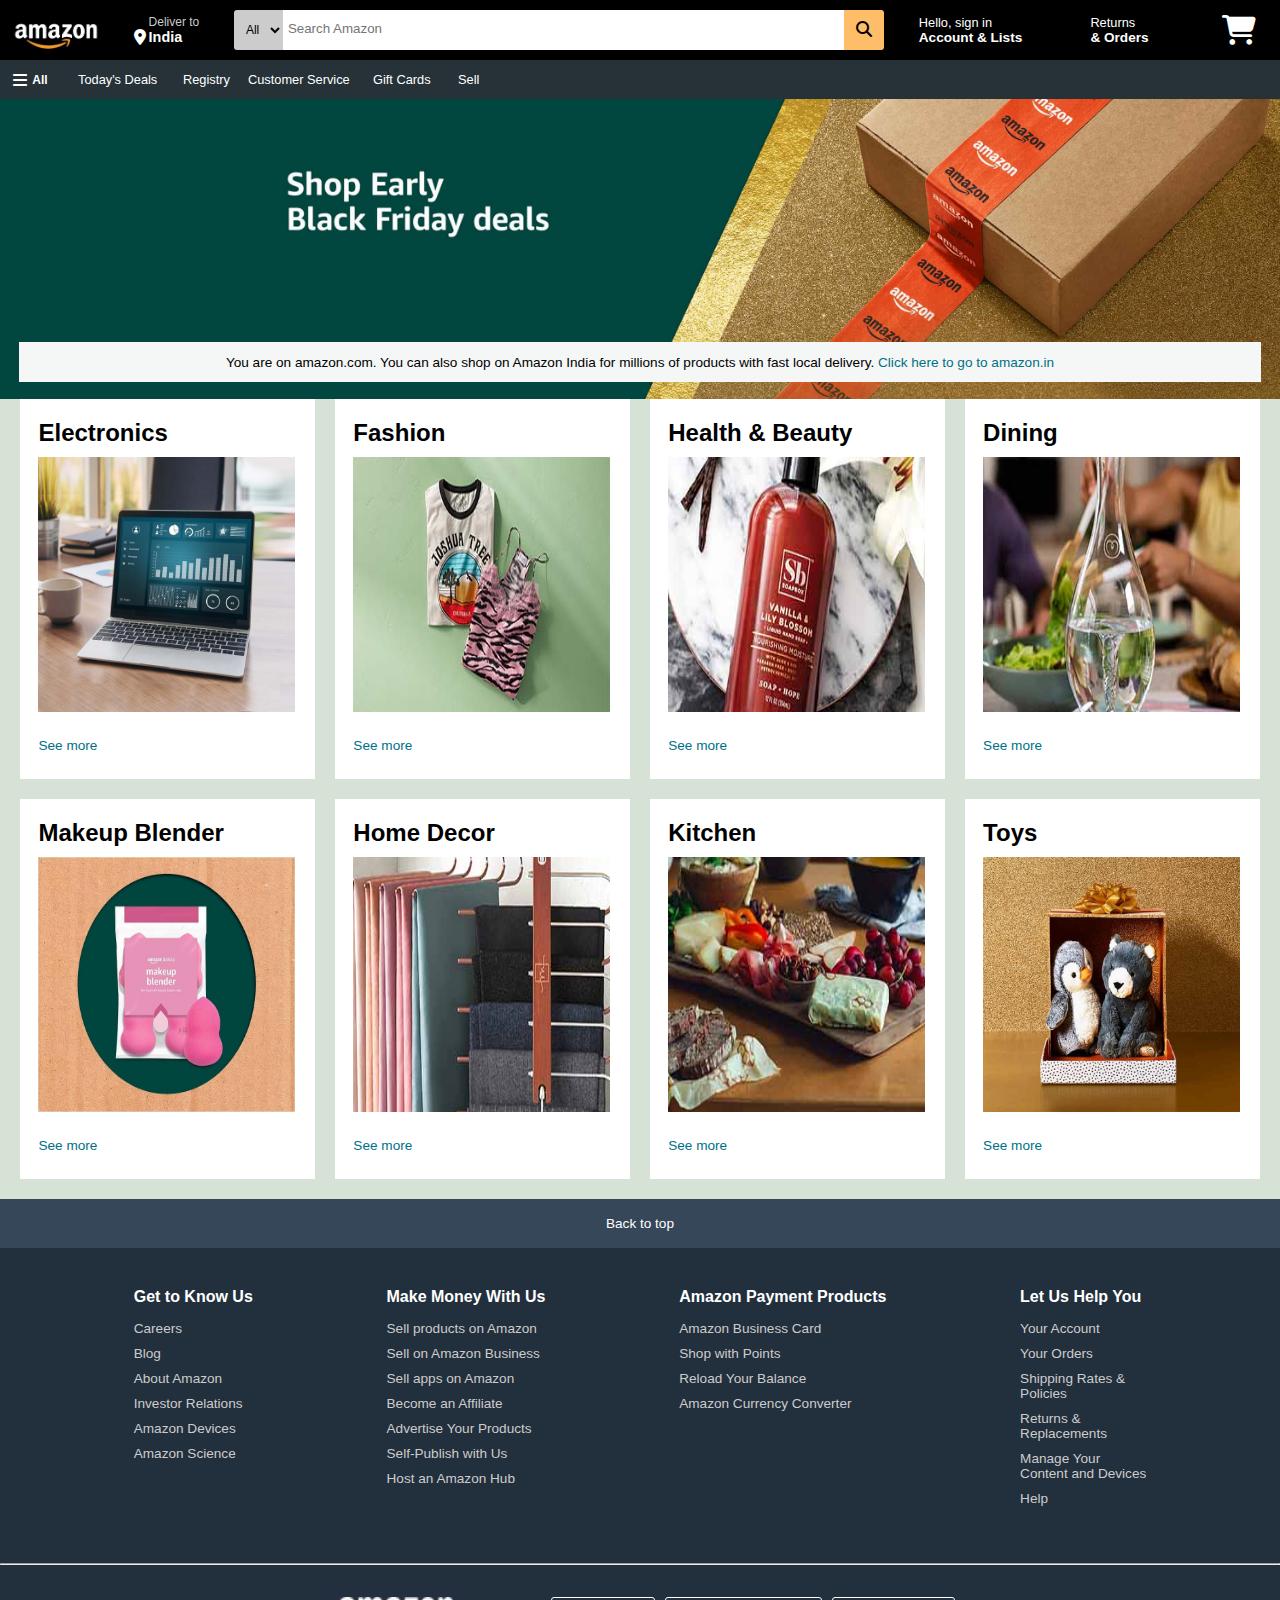
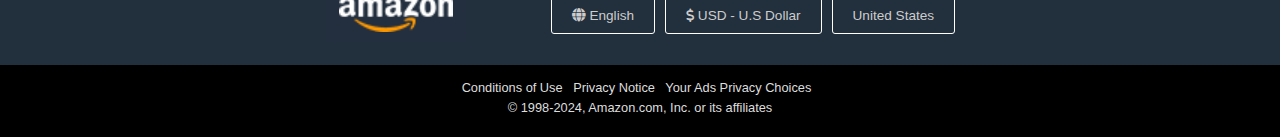
<file: index/index.html>
<!DOCTYPE html>
<html lang="en">
  <head>
    <meta charset="UTF-8" />
    <meta name="viewport" content="width=device-width, initial-scale=1.0" />
    <title>Amazon</title>
    <link
      rel="stylesheet"
      href="https://cdnjs.cloudflare.com/ajax/libs/font-awesome/6.4.2/css/all.min.css"
    />
    <link rel="stylesheet" href="./style.css" />
  </head>
  <body>
    <header>
      <div class="navbar">
        <div class="nav_logo border">
          <div class="logo"></div>
        </div>

        <!-- nav address -->

        <div class="nav-address border">
          <p class="add-first">Deliver to</p>
          <div class="nav-icon">
            <i class="fa-solid fa-location-dot"></i>
            <p class="add-second">India</p>
          </div>
        </div>

        <!-- nav search -->

        <div class="nav-search">
          <div class="nav-search-area">
            <select class="nav-option">
              <option>All</option>
            </select>
            <input
              class="nav-search-text"
              type="text"
              placeholder="Search Amazon"
            />
            <button class="nav-search-btn">
              <i class="fa-solid fa-magnifying-glass"></i>
            </button>
          </div>
        </div>

        <!-- nav account -->

        <div class="nav-account border">
          <p class="account-line1">Hello, sign in</p>
          <p class="account-line2">Account & Lists</p>
        </div>

        <!-- nav returns & orders -->

        <div class="nav-return border">
          <p class="account-line1">Returns</p>
          <p class="account-line2">& Orders</p>
        </div>

        <!-- nav cart -->

        <div class="nav-cart border">
          <a href="../Cart/cart.html"
            ><i class="fa-solid fa-cart-shopping"></i
          ></a>
        </div>
      </div>

      <!-- lower navbar -->
      <div class="navbar-2">
        <div class="hamburger-menu border">
          <i class="fa-solid fa-bars"></i>
          <p>All</p>
        </div>

        <div class="deals border nav2-content">
          <p>Today's Deals</p>
        </div>

        <div class="registry border nav2-content">
          <p>Registry</p>
        </div>

        <div class="service border nav2-content">
          <p>Customer Service</p>
        </div>

        <div class="gift border nav2-content">
          <p>Gift Cards</p>
        </div>

        <div class="sell border nav2-content">
          <p>Sell</p>
        </div>
      </div>
    </header>

    <!-- hero saction -->

    <div class="hero-section">
      <div class="hero-msg">
        <p>
          You are on amazon.com. You can also shop on Amazon India for millions
          of products with fast local delivery.
          <a>Click here to go to amazon.in</a>
        </p>
      </div>
    </div>

    <div class="box-section">
      <div class="box">
        <h2>Electronics</h2>
        <img class="hero-img" src="../images/electronics.jpg" />
        <a href="../Products/products.html" class="hero-a">See more</a>
      </div>

      <div class="box">
        <h2>Fashion</h2>
        <img class="hero-img" src="../images/cloth1.jpg" />
        <a href="../Products/products.html" class="hero-a">See more</a>
      </div>

      <div class="box">
        <h2>Health & Beauty</h2>
        <img class="hero-img" src="../images/health_&_beauty.jpg" />
        <a href="../Products/products.html" class="hero-a">See more</a>
      </div>

      <div class="box">
        <h2>Dining</h2>
        <img class="hero-img" src="../images/dining.jpg" />
        <a href="../Products/products.html" class="hero-a">See more</a>
      </div>

      <div class="box">
        <h2>Makeup Blender</h2>
        <img class="hero-img" src="../images/makeup-blender.jpg" />
        <a href="../Products/products.html" class="hero-a">See more</a>
      </div>

      <div class="box">
        <h2>Home Decor</h2>
        <img class="hero-img" src="../images/home.jpg" />
        <a href="../Products/products.html" class="hero-a">See more</a>
      </div>

      <div class="box">
        <h2>Kitchen</h2>
        <img class="hero-img" src="../images/kitchen.jpg" />
        <a href="../Products/products.html" class="hero-a">See more</a>
      </div>

      <div class="box">
        <h2>Toys</h2>
        <img class="hero-img" src="../images/teddy.jpg" />
        <a href="../Products/products.html" class="hero-a">See more</a>
      </div>
    </div>

    <!-- footer section -->

    <footer class="footer">
      <div class="nav-footer">
        <p>Back to top</p>
      </div>

      <div class="hero-footer">
        <div class="footer-content">
          <h4>Get to Know Us</h4>
          <p>Careers</p>
          <p>Blog</p>
          <p>About Amazon</p>
          <p>Investor Relations</p>
          <p>Amazon Devices</p>
          <p>Amazon Science</p>
        </div>

        <div class="footer-content">
          <h4>Make Money With Us</h4>
          <p>Sell products on Amazon</p>
          <p>Sell on Amazon Business</p>
          <p>Sell apps on Amazon</p>
          <p>Become an Affiliate</p>
          <p>Advertise Your Products</p>
          <p>Self-Publish with Us</p>
          <p>Host an Amazon Hub</p>
        </div>

        <div class="footer-content">
          <h4>Amazon Payment Products</h4>
          <p>Amazon Business Card</p>
          <p>Shop with Points</p>
          <p>Reload Your Balance</p>
          <p>Amazon Currency Converter</p>
        </div>

        <div class="footer-content">
          <h4>Let Us Help You</h4>
          <p>Your Account</p>
          <p>Your Orders</p>
          <p>
            Shipping Rates & <br />
            Policies
          </p>
          <p>
            Returns & <br />
            Replacements
          </p>
          <p>Manage Your <br />Content and Devices</p>
          <p>Help</p>
        </div>
      </div>

      <hr />

      <div class="footer-logo">
        <div class="logo-footer">
          <img src="../images/amazon_logo2.png" />
        </div>
        <div class="address">
          <div class="address-content">
            <p><i class="fa-solid fa-globe"></i> English</p>
          </div>

          <div class="address-content">
            <p><i class="fa-solid fa-dollar-sign"></i> USD - U.S Dollar</p>
          </div>

          <div class="address-content">
            <p>United States</p>
          </div>
        </div>
      </div>

      <div class="footer-end">
        <div class="footer-end1">
          <a>Conditions of Use</a>
          <a>Privacy Notice</a>
          <a>Your Ads Privacy Choices</a>
        </div>

        <div class="footer-end2">
          <a>© 1998-2024, Amazon.com, Inc. or its affiliates</a>
        </div>
      </div>
    </footer>
  </body>
</html>
</file>
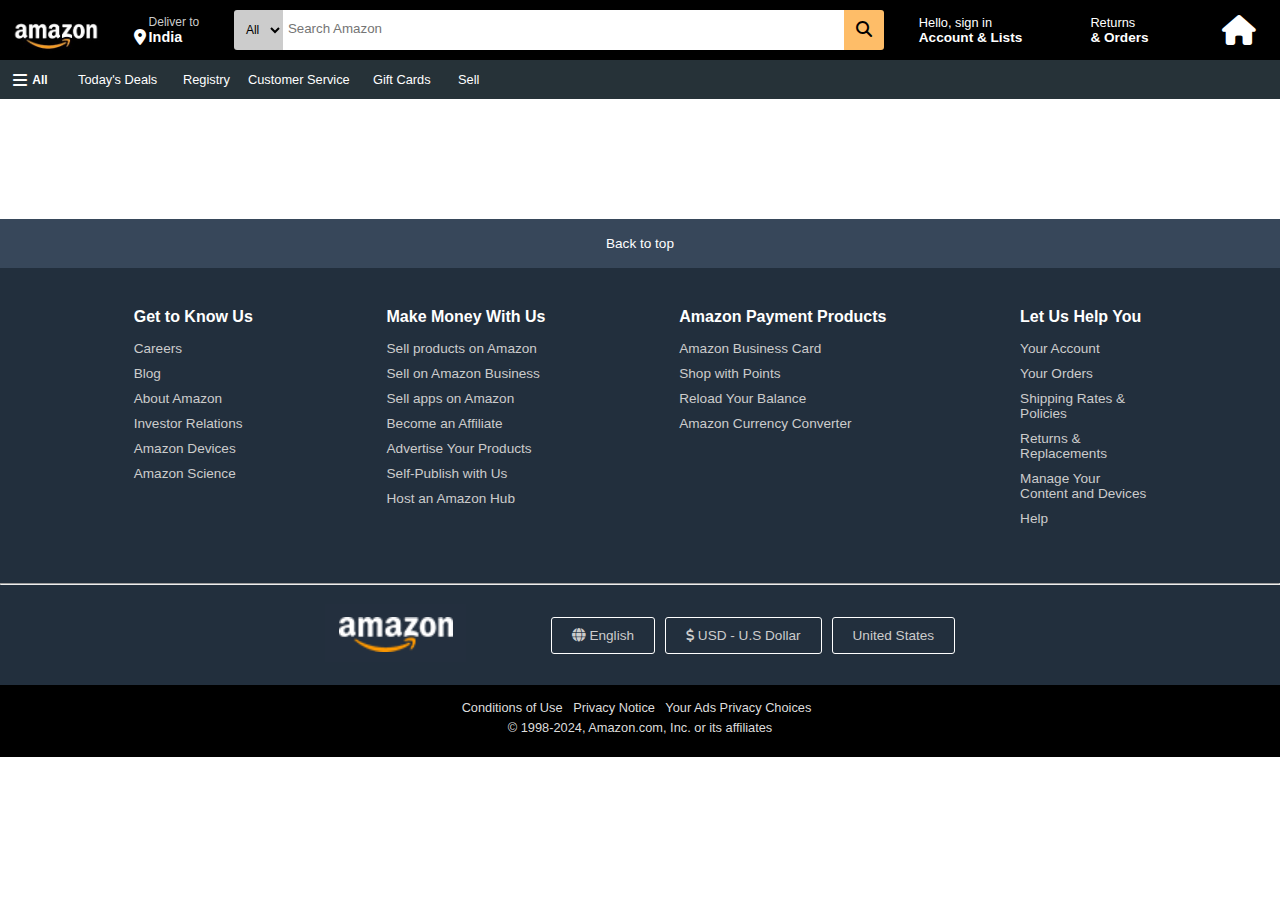
<file: Cart/cart.html>
<!DOCTYPE html>
<html lang="en">
  <head>
    <meta charset="UTF-8" />
    <meta name="viewport" content="width=device-width, initial-scale=1.0" />
    <title>Cart</title>
    <link
      rel="stylesheet"
      href="https://cdnjs.cloudflare.com/ajax/libs/font-awesome/6.4.2/css/all.min.css"
    />
    <link rel="stylesheet" href="./cart.css" />
    <link rel="stylesheet" href="../index/style.css" />
    <link rel="stylesheet" href="../Products/products.css" />
  </head>
  <body>
    <!-- header section -->
    <header>
      <div class="navbar">
        <div class="nav_logo border">
          <div class="logo"></div>
        </div>

        <!-- nav address -->

        <div class="nav-address border">
          <p class="add-first">Deliver to</p>
          <div class="nav-icon">
            <i class="fa-solid fa-location-dot"></i>
            <p class="add-second">India</p>
          </div>
        </div>

        <!-- nav search -->

        <div class="nav-search">
          <div class="nav-search-area">
            <select class="nav-option">
              <option>All</option>
            </select>
            <input
              class="nav-search-text"
              type="text"
              placeholder="Search Amazon"
            />
            <button class="nav-search-btn">
              <i class="fa-solid fa-magnifying-glass"></i>
            </button>
          </div>
        </div>

        <!-- nav account -->

        <div class="nav-account border">
          <p class="account-line1">Hello, sign in</p>
          <p class="account-line2">Account & Lists</p>
        </div>

        <!-- nav returns & orders -->

        <div class="nav-return border">
          <p class="account-line1">Returns</p>
          <p class="account-line2">& Orders</p>
        </div>

        <!-- nav cart -->

        <div class="nav-cart border">
          <a href="../index/index.html"><i class="fa-solid fa-house"></i></a>
        </div>
      </div>

      <!-- lower navbar -->
      <div class="navbar-2">
        <div class="hamburger-menu border">
          <i class="fa-solid fa-bars"></i>
          <p>All</p>
        </div>

        <div class="deals border nav2-content">
          <p>Today's Deals</p>
        </div>

        <div class="registry border nav2-content">
          <p>Registry</p>
        </div>

        <div class="service border nav2-content">
          <p>Customer Service</p>
        </div>

        <div class="gift border nav2-content">
          <p>Gift Cards</p>
        </div>

        <div class="sell border nav2-content">
          <p>Sell</p>
        </div>
      </div>
    </header>
    <!-- hero section -->
    <div class="hero-sec" id="cart-cont"></div>
    <div id="emp-cont"></div>
    <div id="p-text-cont"></div>
    <!-- footer section -->
    <footer class="footer">
      <div class="nav-footer">
        <p>Back to top</p>
      </div>

      <div class="hero-footer">
        <div class="footer-content">
          <h4>Get to Know Us</h4>
          <p>Careers</p>
          <p>Blog</p>
          <p>About Amazon</p>
          <p>Investor Relations</p>
          <p>Amazon Devices</p>
          <p>Amazon Science</p>
        </div>

        <div class="footer-content">
          <h4>Make Money With Us</h4>
          <p>Sell products on Amazon</p>
          <p>Sell on Amazon Business</p>
          <p>Sell apps on Amazon</p>
          <p>Become an Affiliate</p>
          <p>Advertise Your Products</p>
          <p>Self-Publish with Us</p>
          <p>Host an Amazon Hub</p>
        </div>

        <div class="footer-content">
          <h4>Amazon Payment Products</h4>
          <p>Amazon Business Card</p>
          <p>Shop with Points</p>
          <p>Reload Your Balance</p>
          <p>Amazon Currency Converter</p>
        </div>

        <div class="footer-content">
          <h4>Let Us Help You</h4>
          <p>Your Account</p>
          <p>Your Orders</p>
          <p>
            Shipping Rates & <br />
            Policies
          </p>
          <p>
            Returns & <br />
            Replacements
          </p>
          <p>Manage Your <br />Content and Devices</p>
          <p>Help</p>
        </div>
      </div>

      <hr />

      <div class="footer-logo">
        <div class="logo-footer">
          <img src="../images/amazon_logo2.png" />
        </div>
        <div class="address">
          <div class="address-content">
            <p><i class="fa-solid fa-globe"></i> English</p>
          </div>

          <div class="address-content">
            <p><i class="fa-solid fa-dollar-sign"></i> USD - U.S Dollar</p>
          </div>

          <div class="address-content">
            <p>United States</p>
          </div>
        </div>
      </div>

      <div class="footer-end">
        <div class="footer-end1">
          <a>Conditions of Use</a>
          <a>Privacy Notice</a>
          <a>Your Ads Privacy Choices</a>
        </div>

        <div class="footer-end2">
          <a>© 1998-2024, Amazon.com, Inc. or its affiliates</a>
        </div>
      </div>
    </footer>
  </body>
  <script src="./cart.js"></script>
</html>
</file>
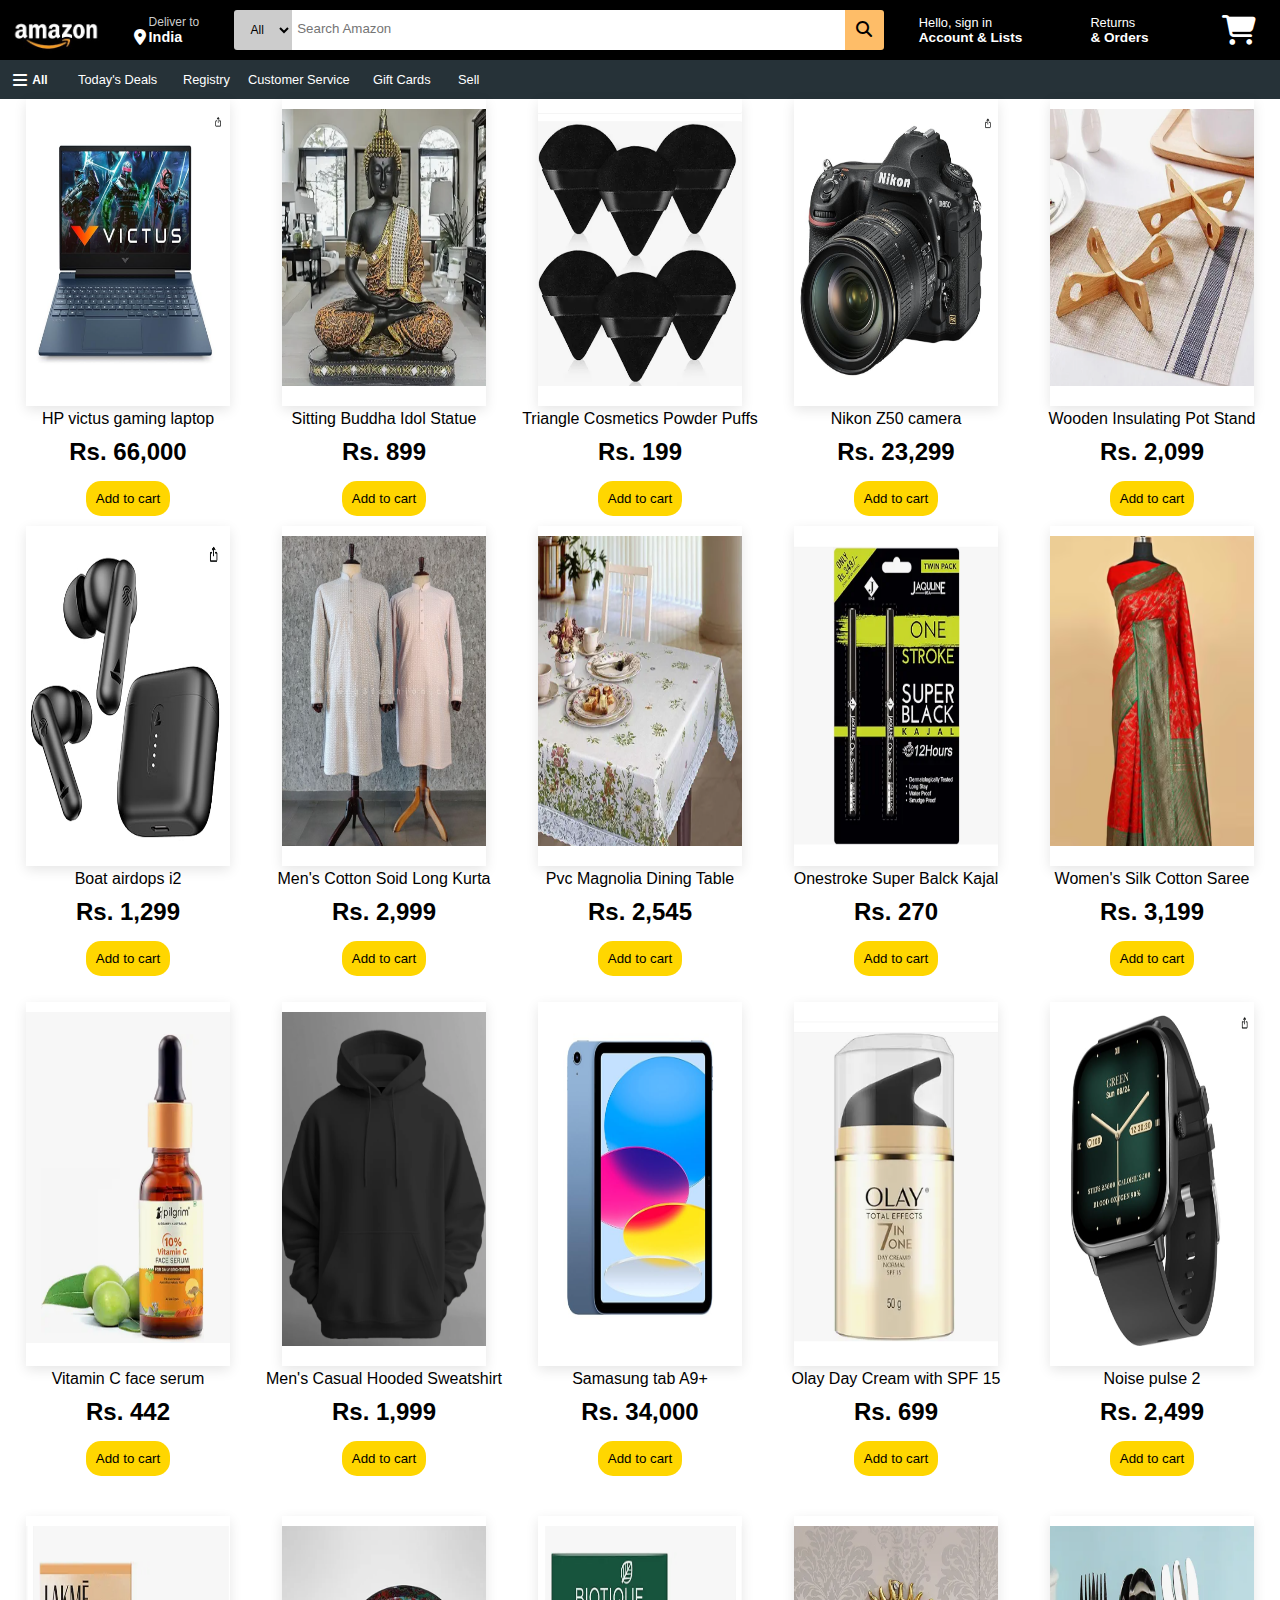
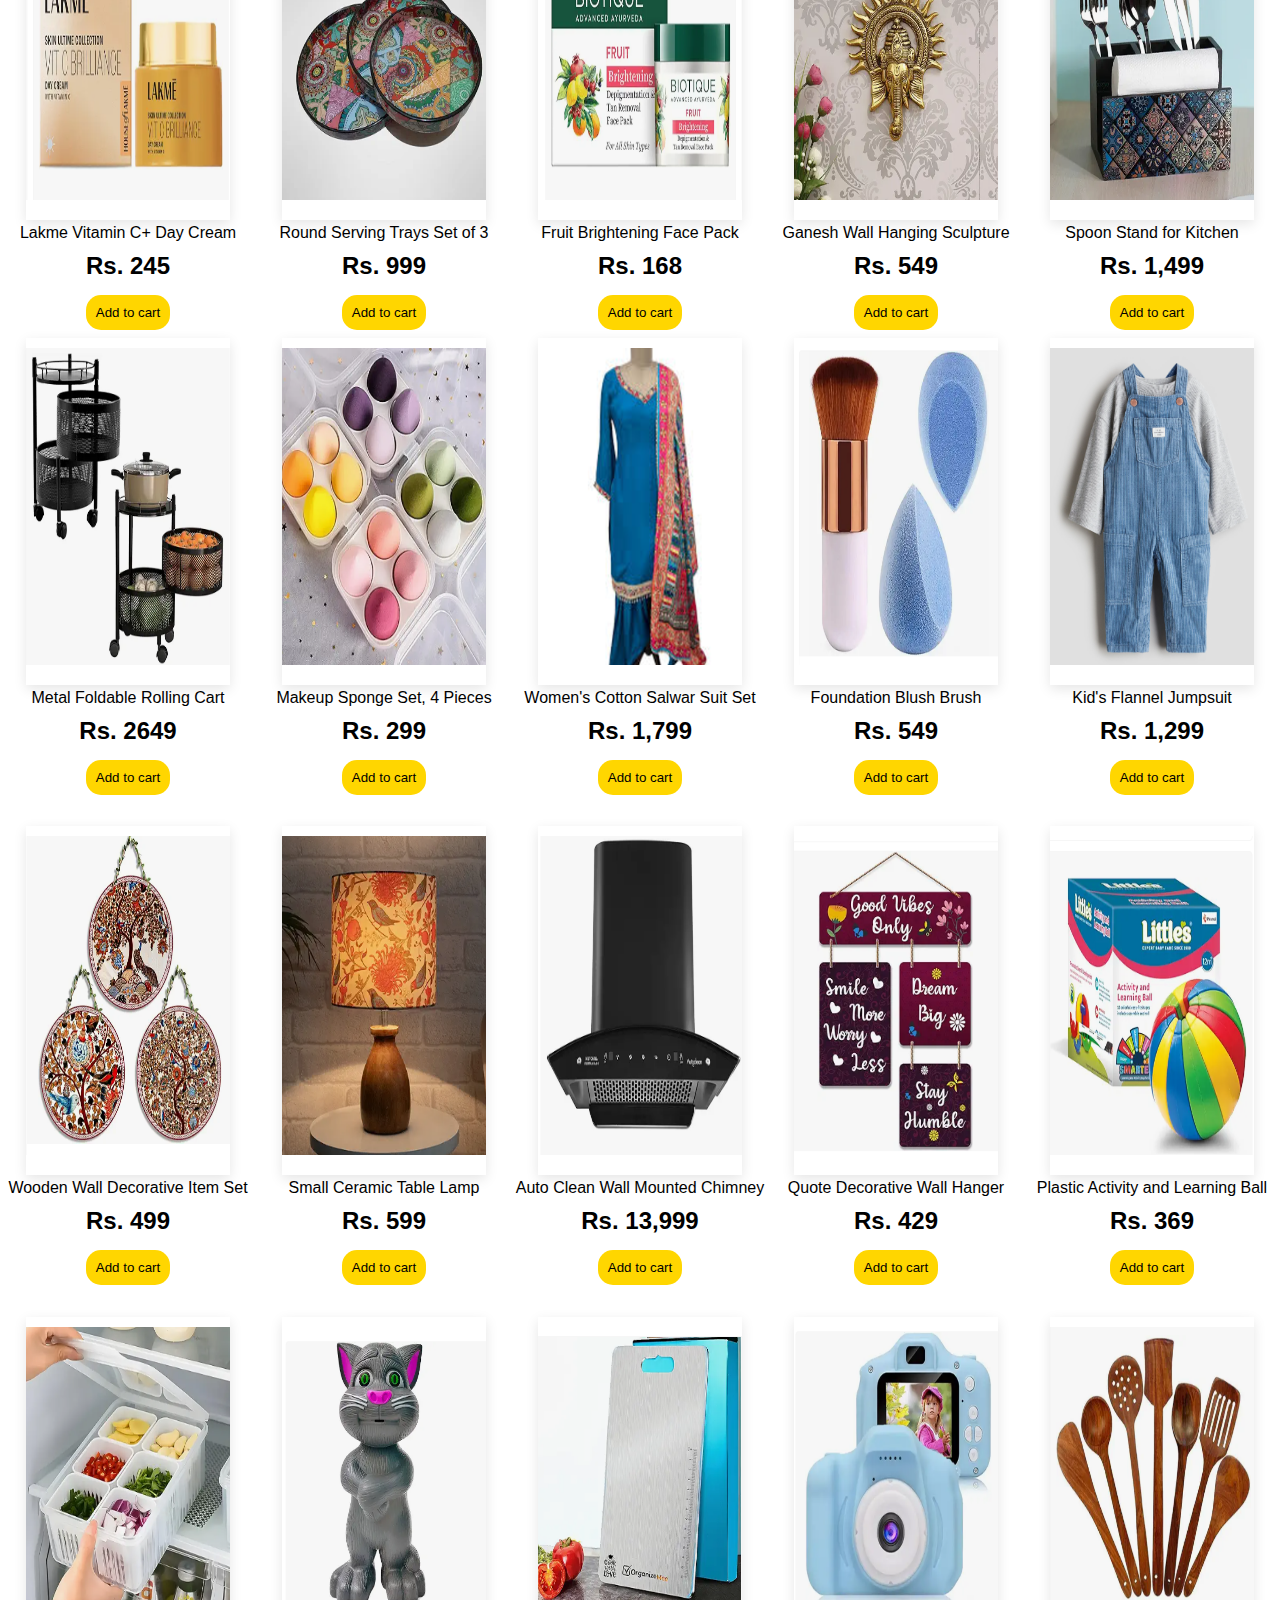
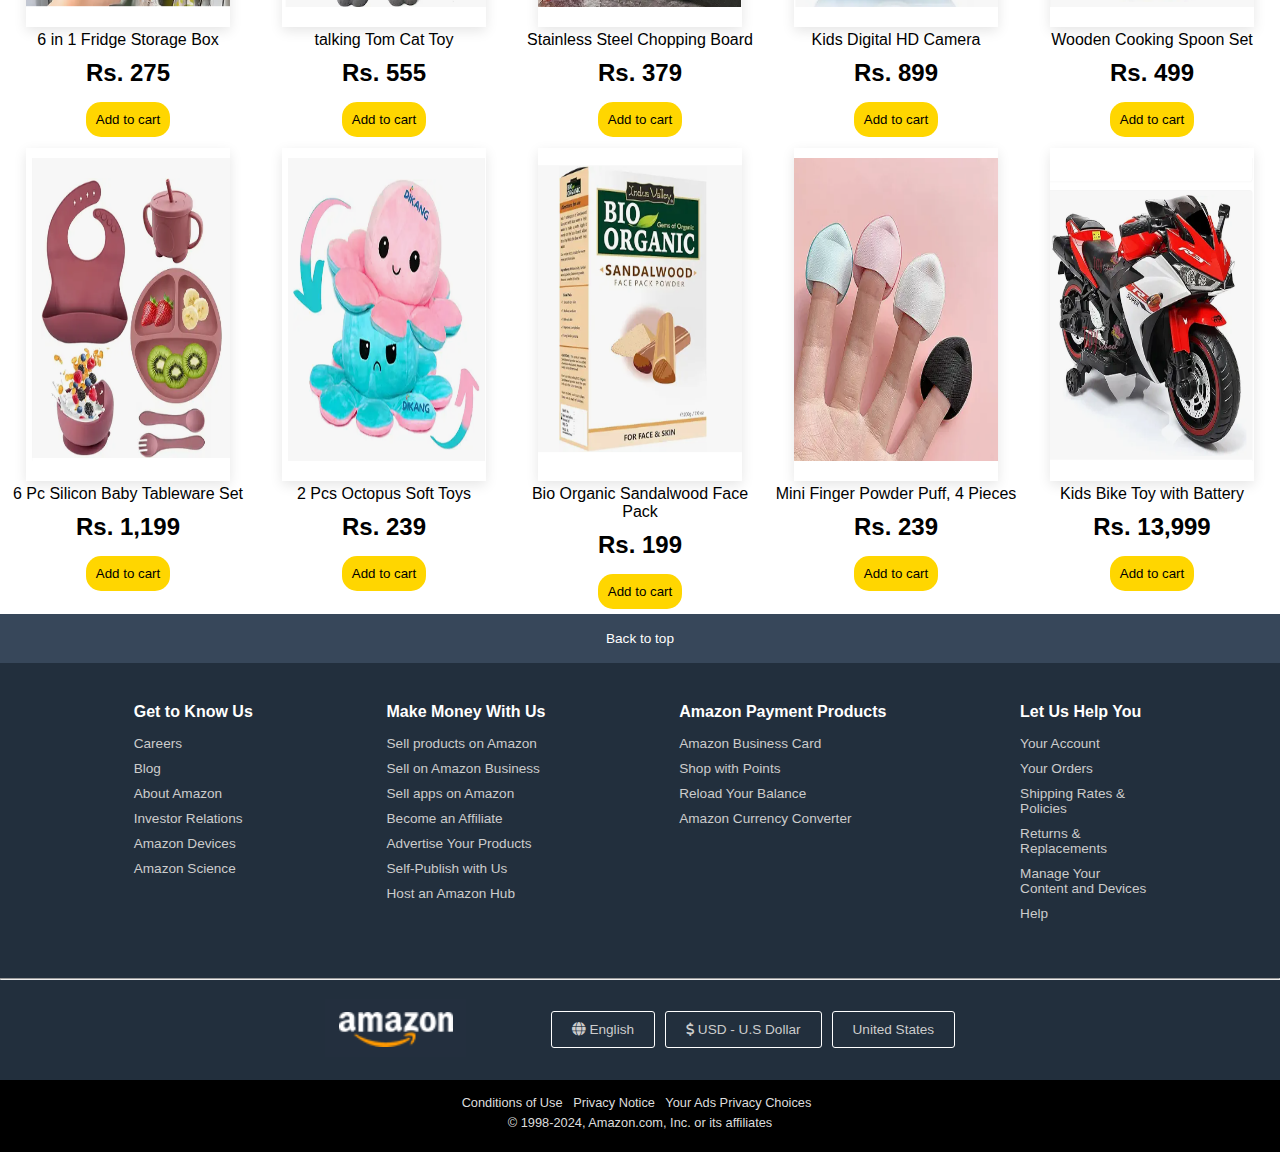
<file: Products/products.html>
<!DOCTYPE html>
<html lang="en">
  <head>
    <meta charset="UTF-8" />
    <meta name="viewport" content="width=device-width, initial-scale=1.0" />
    <title>More products</title>
    <link
      rel="stylesheet"
      href="https://cdnjs.cloudflare.com/ajax/libs/font-awesome/6.4.2/css/all.min.css"
    />
    <link rel="stylesheet" href="../index/style.css" />
    <link rel="stylesheet" href="./products.css" />
  </head>
  <body>
    <!-- navbar section -->
    <header>
      <div class="navbar">
        <div class="nav_logo border">
          <div class="logo"></div>
        </div>

        <!-- nav address -->

        <div class="nav-address border">
          <p class="add-first">Deliver to</p>
          <div class="nav-icon">
            <i class="fa-solid fa-location-dot"></i>
            <p class="add-second">India</p>
          </div>
        </div>

        <!-- nav search -->

        <div class="nav-search">
          <div class="nav-search-area">
            <select class="nav-option" id="category">
              <option value="all">All</option>
              <option value="electronics">Electronics</option>
              <option value="fashion">Fashion</option>
              <option value="beauty">Beauty</option>
              <option value="dining">Dining</option>
              <option value="makeup">Makeup</option>
              <option value="decor">Decor</option>
              <option value="kitchen">Kitchen</option>
              <option value="toys">Toys</option>
            </select>
            <input
              class="nav-search-text"
              type="text"
              placeholder="Search Amazon"
            />
            <button class="nav-search-btn">
              <i class="fa-solid fa-magnifying-glass"></i>
            </button>
          </div>
        </div>

        <!-- nav account -->

        <div class="nav-account border">
          <p class="account-line1">Hello, sign in</p>
          <p class="account-line2">Account & Lists</p>
        </div>

        <!-- nav returns & orders -->

        <div class="nav-return border">
          <p class="account-line1">Returns</p>
          <p class="account-line2">& Orders</p>
        </div>

        <!-- nav cart -->

        <div class="nav-cart border">
          <a href="../Cart/cart.html"
            ><i class="fa-solid fa-cart-shopping"></i
          ></a>
        </div>
      </div>

      <!-- lower navbar -->
      <div class="navbar-2">
        <div class="hamburger-menu border">
          <i class="fa-solid fa-bars"></i>
          <p>All</p>
        </div>

        <div class="deals border nav2-content">
          <p>Today's Deals</p>
        </div>

        <div class="registry border nav2-content">
          <p>Registry</p>
        </div>

        <div class="service border nav2-content">
          <p>Customer Service</p>
        </div>

        <div class="gift border nav2-content">
          <p>Gift Cards</p>
        </div>

        <div class="sell border nav2-content">
          <p>Sell</p>
        </div>
      </div>
    </header>

    <!-- hero setion -->
    <div class="hero-sec"></div>

    <!-- footer section -->
    <footer class="footer">
      <div class="nav-footer">
        <p>Back to top</p>
      </div>

      <div class="hero-footer">
        <div class="footer-content">
          <h4>Get to Know Us</h4>
          <p>Careers</p>
          <p>Blog</p>
          <p>About Amazon</p>
          <p>Investor Relations</p>
          <p>Amazon Devices</p>
          <p>Amazon Science</p>
        </div>

        <div class="footer-content">
          <h4>Make Money With Us</h4>
          <p>Sell products on Amazon</p>
          <p>Sell on Amazon Business</p>
          <p>Sell apps on Amazon</p>
          <p>Become an Affiliate</p>
          <p>Advertise Your Products</p>
          <p>Self-Publish with Us</p>
          <p>Host an Amazon Hub</p>
        </div>

        <div class="footer-content">
          <h4>Amazon Payment Products</h4>
          <p>Amazon Business Card</p>
          <p>Shop with Points</p>
          <p>Reload Your Balance</p>
          <p>Amazon Currency Converter</p>
        </div>

        <div class="footer-content">
          <h4>Let Us Help You</h4>
          <p>Your Account</p>
          <p>Your Orders</p>
          <p>
            Shipping Rates & <br />
            Policies
          </p>
          <p>
            Returns & <br />
            Replacements
          </p>
          <p>Manage Your <br />Content and Devices</p>
          <p>Help</p>
        </div>
      </div>

      <hr />

      <div class="footer-logo">
        <div class="logo-footer">
          <img src="../images/amazon_logo2.png" />
        </div>
        <div class="address">
          <div class="address-content">
            <p><i class="fa-solid fa-globe"></i> English</p>
          </div>

          <div class="address-content">
            <p><i class="fa-solid fa-dollar-sign"></i> USD - U.S Dollar</p>
          </div>

          <div class="address-content">
            <p>United States</p>
          </div>
        </div>
      </div>

      <div class="footer-end">
        <div class="footer-end1">
          <a>Conditions of Use</a>
          <a>Privacy Notice</a>
          <a>Your Ads Privacy Choices</a>
        </div>

        <div class="footer-end2">
          <a>© 1998-2024, Amazon.com, Inc. or its affiliates</a>
        </div>
      </div>
    </footer>
  </body>
  <script src="./products.js"></script>
</html>
</file>
<file: index/style.css>
* {
  margin: 0;
  padding: 0;
  font-family: Arial, Helvetica, sans-serif;
  border: border-box;
}

.navbar {
  width: 100%;
  height: 60px;
  background-color: black;
  color: white;
  display: flex;
  align-items: center;
  justify-content: space-between;
}

/* nav logo */

.nav_logo {
  width: 110px;
}

.logo {
  width: 110px;
  height: 50px;
  background-image: url("../images/amazon_logo1.jpg");
  background-size: cover;
}

.border {
  border: 1.5px solid transparent;
}

.border:hover {
  cursor: pointer;
  border: 1.5px solid white;
}

/* nav address */

.nav-address {
  width: 76px;
}

.nav-icon {
  display: flex;
  align-items: center;
}

.add-first {
  color: #cccccc;
  font-size: 0.75rem;
  margin-left: 15px;
}

.add-second {
  font-size: 0.9rem;
  font-weight: bold;
  margin-left: 3px;
}

/* nav search */

.nav-search {
  width: 650px;
  height: 50px;
  padding: 10px 4px 10px 3px;
}

.nav-search-area {
  display: flex;
  height: 80%;
  margin-top: 5px;
}

.nav-search-area:hover {
  border: 2px solid orange;
  border-radius: 5px;
  box-sizing: border-box;
}

.nav-option {
  width: 58px;
  font-size: 12px;
  text-align: center;
  background-color: #cccccc;
  border-top-left-radius: 3px;
  border-bottom-left-radius: 3px;
  border: none;
}

.nav-search-text {
  width: 100%;
  padding: 7px 10px 10px 5px;
  border: none;
}

.nav-search-btn {
  width: 48px;
  font-size: 1rem;
  background-color: #febd68;
  border: none;
  border-top-right-radius: 3px;
  border-bottom-right-radius: 3px;
}

/* nav account */

.nav-account {
  width: 131px;
  padding: 10px 9px 10px;
}

.account-line1 {
  font-size: 0.8rem;
}

.account-line2 {
  font-size: 0.85rem;
  text-decoration: none;
  color: #ffffff;
  font-weight: 700;
}

/* nav return & orders */

.nav-return {
  width: 77px;
  padding: 10px 9px 10px;
}

/* nav cart */

.nav-cart {
  width: 80px;
  height: 50px;
  display: flex;
  justify-content: center;
  align-items: center;
}

.nav-cart i {
  font-size: 30px;
  color: white;
}

/* lower navbar */

.navbar-2 {
  width: 100%;
  height: 39px;
  color: #ffffff;
  background-color: #263238;
  display: flex;
  align-items: center;
}

/* hamburger menu */

.hamburger-menu {
  width: 48px;
  padding: 8px 9px;
  display: flex;
  justify-content: space-evenly;
  align-items: center;
}

.hamburger-menu i {
  width: 17px;
  height: 16px;
}

.hamburger-menu p {
  width: 23px;
  font-size: 0.75rem;
  font-weight: 700;
}

.deals {
  width: 85px;
}

.registry {
  width: 45px;
}

.service {
  width: 105px;
}

.gift {
  width: 65px;
}

.sell {
  width: 23px;
}

.nav2-content {
  font-size: 0.8rem;
  padding: 8px 9px;
  margin: 5px 0px 6px 0px;
}

/* hero section */

.hero-section {
  width: 100%;
  height: 300px;
  background-image: url("../images/hero-background..jpg");
  background-size: cover;
  display: flex;
  justify-content: center;
  align-items: flex-end;
}

.hero-img {
  height: 75%;
  width: 100%;
  padding: 10px 0px 20px 0px;
}

.hero-a {
  font-size: 0.85rem;
  color: #007185;
  text-decoration: none;
}
.hero-a:hover {
  cursor: pointer;
}

.hero-msg {
  width: 97%;
  height: 40px;
  font-size: 0.85rem;
  background-color: #f5f6f6;
  display: flex;
  justify-content: center;
  align-items: center;
  margin-bottom: 17px;
}

.hero-msg a {
  color: #007185;
}

.box-section {
  width: 100%;
  background-color: #04490729;
  display: flex;
  justify-content: space-evenly;
  flex-wrap: wrap;
}

.box {
  width: 23%;
  height: 380px;
  background-color: white;
  box-sizing: border-box;
  margin-bottom: 20px;
  padding: 20px 20px 20px 18px;
}

/* footer */

.nav-footer {
  width: 100%;
  height: 49px;
  background-color: #37475a;
  color: white;
  font-size: 0.85rem;
  display: flex;
  justify-content: center;
  align-items: center;
}

.hero-footer {
  width: 100%;
  height: 315px;
  background-color: #222f3d;
  display: flex;
  justify-content: space-evenly;
}

.footer-content h4 {
  font-size: 1rem;
  margin-top: 40px;
  padding-bottom: 15px;
  color: white;
}

.footer-content p {
  font-size: 0.85rem;
  padding-bottom: 10px;
  color: #cccccc;
}

.footer-logo {
  width: 100%;
  height: 100px;
  display: flex;
  justify-content: space-evenly;
  align-items: center;
  background-color: #222f3d;
  color: #cccccc;
}

.logo-footer {
  margin-left: 250px;
}

.address {
  display: flex;
  justify-content: space-evenly;
  align-items: center;
  margin-right: 250px;
}

.address-content {
  display: flex;
  justify-content: space-evenly;
  font-size: 0.85rem;
  margin-left: 10px;
  padding: 10px 20px 10px 20px;
  border: 1px solid white;
  border-radius: 3px;
}

.footer-end {
  width: 100%;
  height: 72px;
  background-color: black;
  color: #dddddd;
  font-size: 0.8rem;
  text-align: center;
  font-size: 0.8rem;
  text-align: center;
}

.footer-end1 {
  padding-top: 15px;
}

.footer-end2 {
  padding-top: 5px;
}

.footer-end1 a {
  padding-right: 7px;
}
</file>
<file: Cart/cart.css>
.hero-sec p {
  margin-bottom: 10px;
  font-family: "Segoe UI", Tahoma, Geneva, Verdana, sans-serif;
}
#remove-btn {
  margin-top: 15px;
  background-color: #ffd600;
  border-radius: 15px;
  padding: 10px 10px 10px 10px;
  border: transparent;
}
#remove-btn:hover {
  cursor: pointer;
  background-color: #ffc400;
}
#emp-cont {
  display: flex;
  margin-top: 70px;
  margin-bottom: 50px;
}
#img-div {
  margin-right: 20px;
  margin-left: 25px;
}
#img-div img {
  width: 300px;
}
#msg-div {
  margin-top: 25px;
}
#msg-div h1 {
  font-size: 25px;
  margin-bottom: 5px;
}
.sign-btn {
  padding: 5px 10px 5px 11px;
  font-size: 16px;
  border-radius: 20px;
}
#signIn-btn {
  margin-right: 10px;

  background-color: #ffd600;
  border: none;
}
#signIn-btn:hover {
    cursor: pointer;
    background-color: #ffc400;
}
#signUp-btn {
  border: 1px solid #9e9e9e;
}
#signUp-btn:hover {
    cursor: pointer;
    background-color: #E0E0E0;
}
#msg-div a {
  display: block;
  color: #00838F;
  text-decoration: none;
  font-size: 15px;
  margin-bottom: 15px;
}

#p-text-cont p {
  margin-top: 100px;
  margin-bottom: 140px;
  font-size: 13px;
  margin-left: 25px;
}
</file>
<file: Products/products.css>
.hero-sec {
  width: 100%;
  display: grid;
  grid-template-columns: repeat(5, 1fr);
  text-align: center;
}
.hero-sec button {
  margin-bottom: 80px;
}

.hero-sec img {
  height: 65%;
  width: 80%;
  padding: 10px 0px 20px 0px;
  box-shadow: rgba(0, 0, 0, 0.1) 0px 4px 12px;
}

.hero-sec h2 {
  font-family: Arial, Helvetica, sans-serif;
  margin-top: 10px;
}
.hero-sec button {
  margin-top: 15px;
  background-color: #ffd600;
  border-radius: 15px;
  padding: 10px 10px 10px 10px;
  border: transparent;
}
.hero-sec button:hover {
  cursor: pointer;
  background-color: #ffc400;
}
.prod-div {
  margin-bottom: 50px;
}
.prod-div p {
  margin-bottom: 10px;
  font-family: "Segoe UI", Tahoma, Geneva, Verdana, sans-serif;
}
</file>
